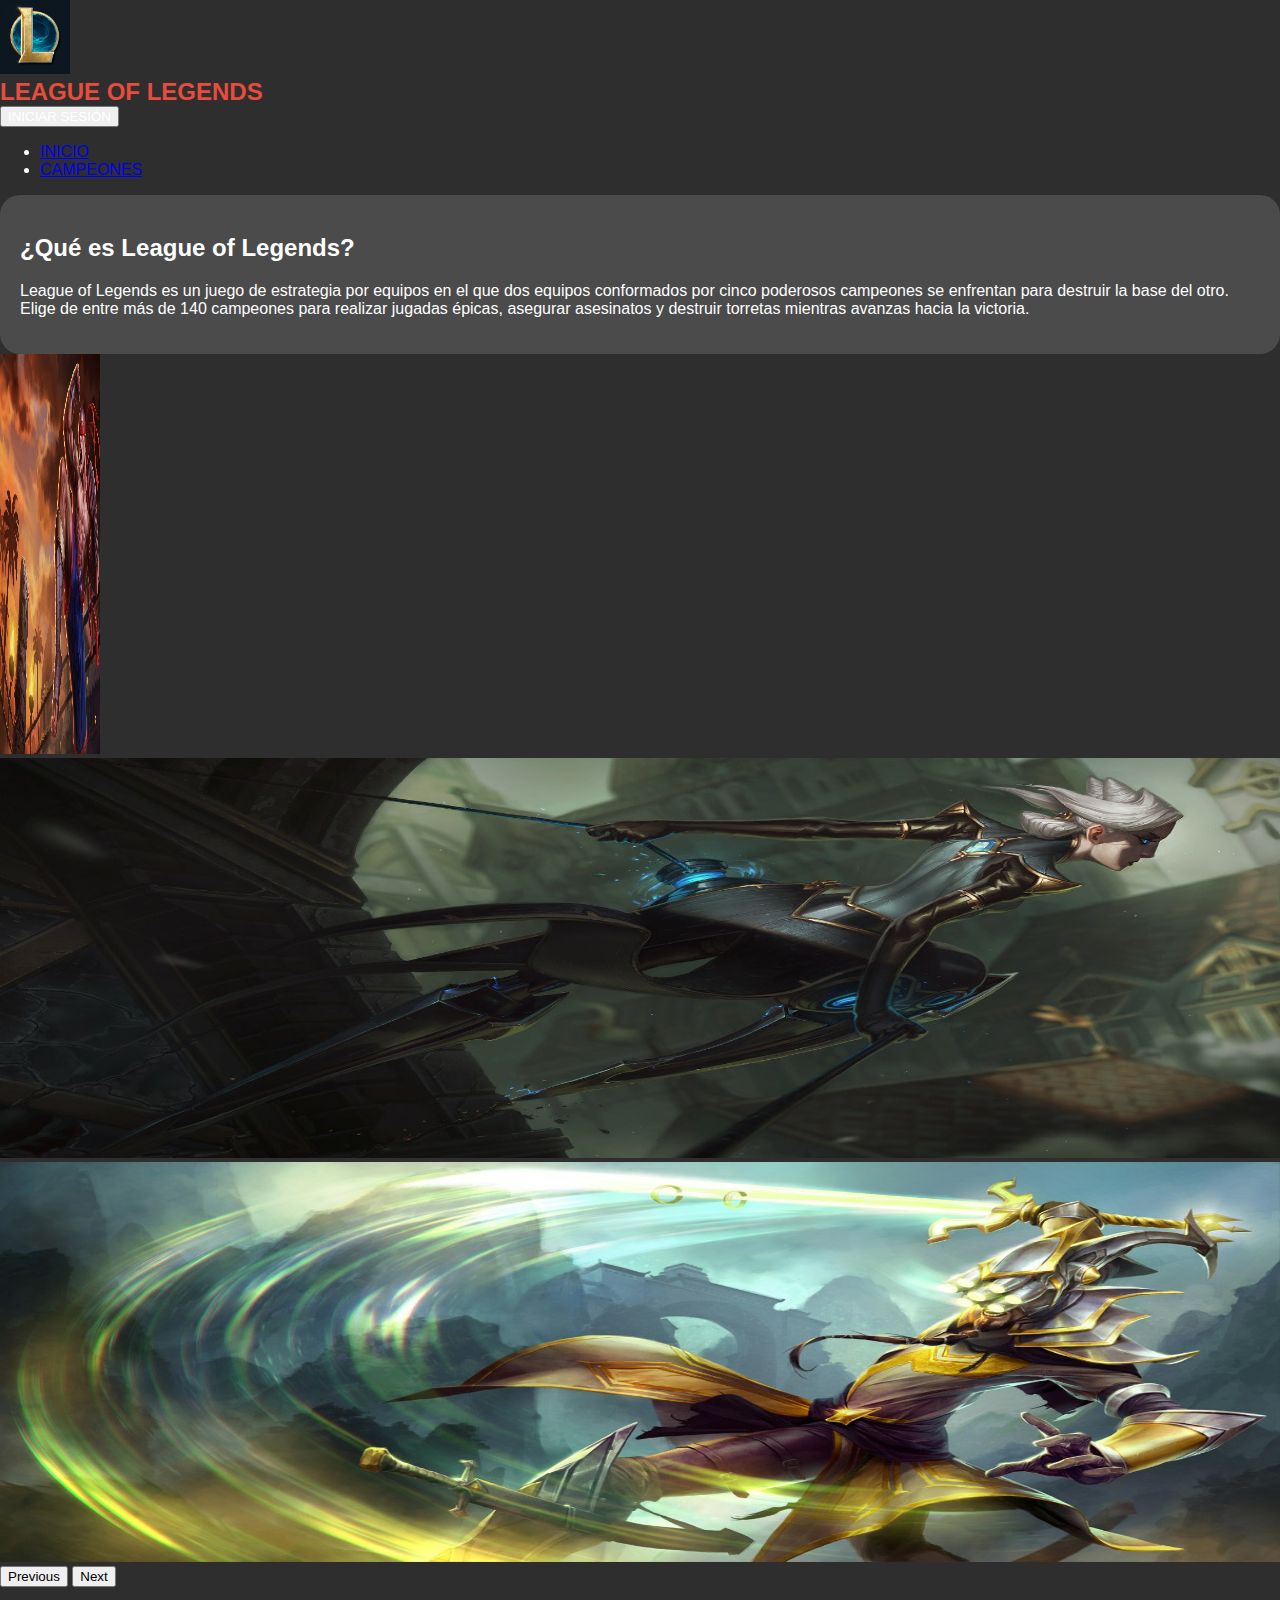
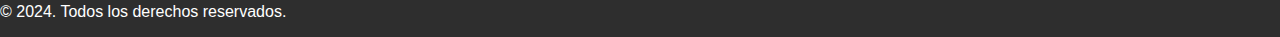
<file: index.html>
<!DOCTYPE html>
<html lang="es">
<head>
    <meta charset="UTF-8">
    <meta name="viewport" content="width=device-width, initial-scale=1.0">
    <title>League of Legends</title>
    <link href="https://cdn.jsdelivr.net/npm/bootstrap@5.0.2/dist/css/bootstrap.min.css" rel="stylesheet" integrity="sha384-EVSTQN3/azprG1Anm3QDgpJLIm9Nao0Yz1ztcQTwFspd3yD65VohhpuuCOmLASjC" crossorigin="anonymous">
    <link rel="stylesheet" href="styles.css">
</head>
<body>
    <script src="https://cdn.jsdelivr.net/npm/bootstrap@5.0.2/dist/js/bootstrap.bundle.min.js" integrity="sha384-MrcW6ZMFYlzcLA8Nl+NtUVF0sA7MsXsP1UyJoMp4YLEuNSfAP+JcXn/tWtIaxVXM" crossorigin="anonymous"></script>
    <header class="bg-dark text-white p-3 d-flex justify-content-between align-items-center">
        <div class="logo">
            <img src="images/logo.png" alt="League of Legends Logo" class="img-fluid" style="width: 70px;">
        </div>
        <h1 class="h3">LEAGUE OF LEGENDS</h1>
        <button class="btn btn-secondary">
            <a href="iniciarSesion.html" style="text-decoration: none; color: white;" >INICIAR SESIÓN</a> 
        </button>
    </header>
    
    <nav class="navbar navbar-expand-lg navbar-dark bg-dark">
        <div class="container">
            <ul class="navbar-nav mr-auto">
                <li class="nav-item">
                    <a class="nav-link" href="#">INICIO</a>
                </li>
                <li class="nav-item">
                    <a class="nav-link" href="campeones.html">CAMPEONES</a>
                </li>
            </ul>
        </div>
    </nav>
    
    <main class="container my-3">
        <div class="jumbotron bg-secondary text-white">
            <h2 class="display-5">¿Qué es League of Legends?</h2>
            <p class="lead">League of Legends es un juego de estrategia por equipos en el que dos equipos conformados por cinco poderosos campeones se enfrentan para destruir la base del otro. Elige de entre más de 140 campeones para realizar jugadas épicas, asegurar asesinatos y destruir torretas mientras avanzas hacia la victoria.</p>
        </div>
        <div id="carouselExampleInterval" class="carousel slide" data-bs-ride="carousel" style="border-radius: 20px;">
            <div class="carousel-inner">
              <div class="carousel-item active" data-bs-interval="10000">
                <img src="images/LeeSin_image.jpg" width="100px" height="400px" class="d-block w-100" alt="...">
              </div>
              <div class="carousel-item" data-bs-interval="2000">
                <img src="images/Camille_image.jpg" width="100%" height="400px" class="d-block w-100" alt="...">
              </div>
              <div class="carousel-item">
                <img src="images/MasterYi_0.jpg" width="100%" height="400px" class="d-block w-100" alt="...">
              </div>
            </div>
            <button class="carousel-control-prev" type="button" data-bs-target="#carouselExampleInterval" data-bs-slide="prev">
              <span class="carousel-control-prev-icon" aria-hidden="true"></span>
              <span class="visually-hidden">Previous</span>
            </button>
            <button class="carousel-control-next" type="button" data-bs-target="#carouselExampleInterval" data-bs-slide="next">
              <span class="carousel-control-next-icon" aria-hidden="true"></span>
              <span class="visually-hidden">Next</span>
            </button>
          </div>
    </main>
    
    <footer class="bg-dark text-white text-center py-3">
        <p>&copy; 2024. Todos los derechos reservados.</p>
    </footer>
    
    
</body>
</html>
</file>
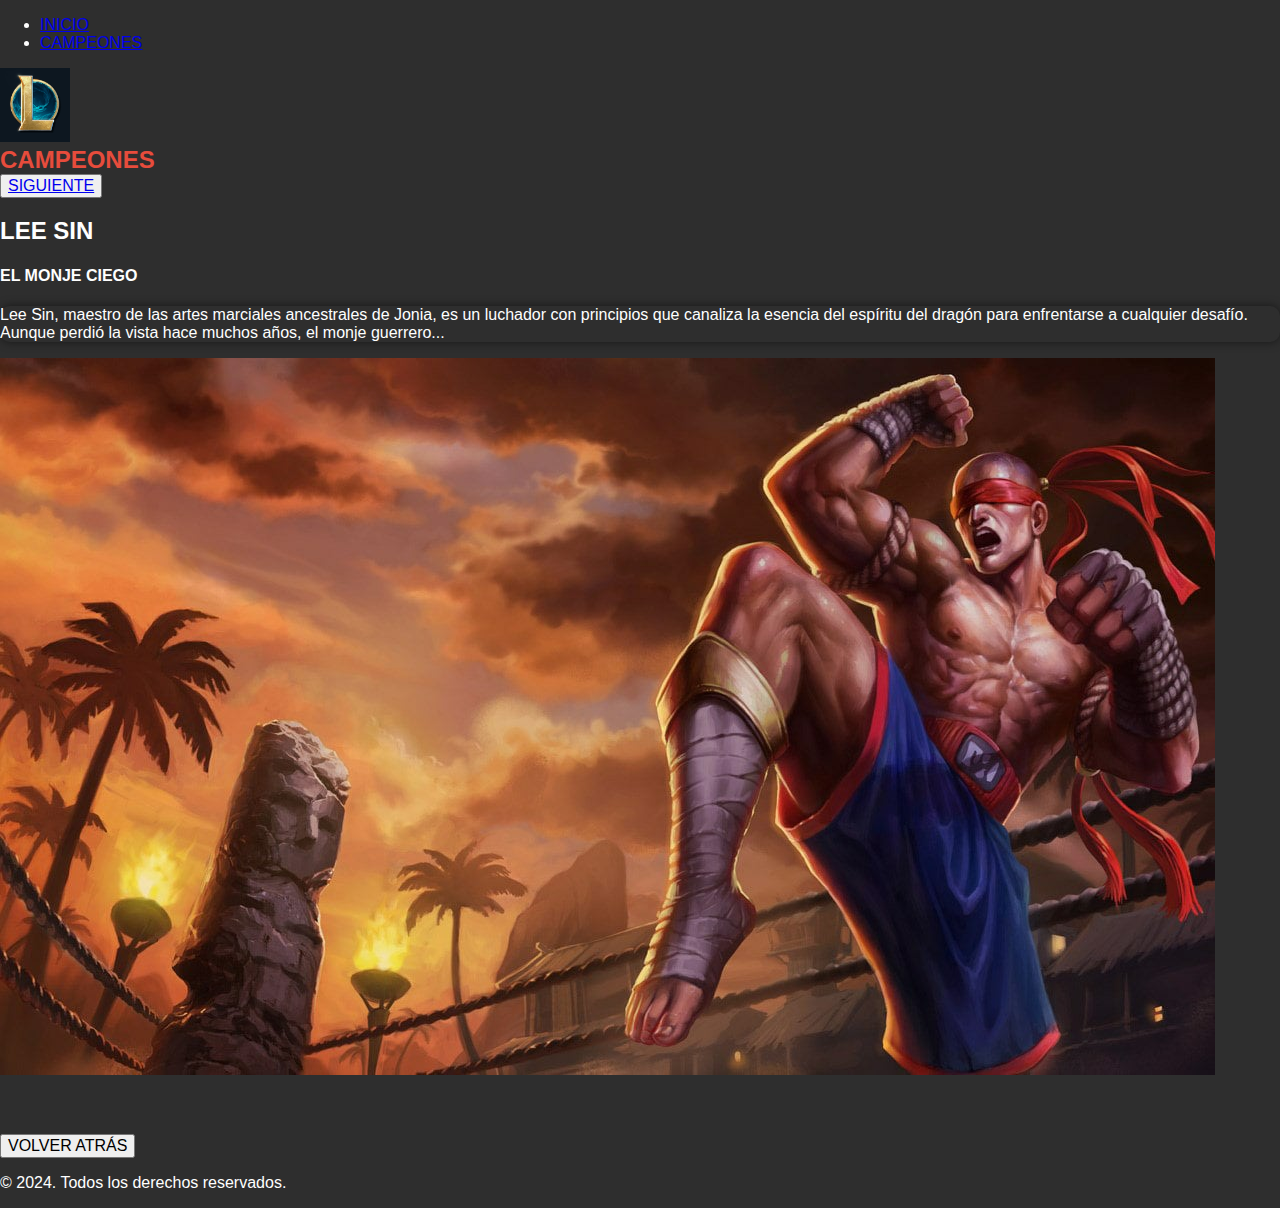
<file: campeones.html>
<!DOCTYPE html>
<html lang="es">
<head>
    <meta charset="UTF-8">
    <meta name="viewport" content="width=device-width, initial-scale=1.0">
    <title>League of Legends - Campeón</title>
    <link href="https://cdn.jsdelivr.net/npm/bootstrap@5.0.2/dist/css/bootstrap.min.css" rel="stylesheet" integrity="sha384-EVSTQN3/azprG1Anm3QDgpJLIm9Nao0Yz1ztcQTwFspd3yD65VohhpuuCOmLASjC" crossorigin="anonymous">
    <link rel="stylesheet" href="campeones.css">
</head>
<body>
    <nav class="navbar navbar-expand-lg navbar-dark bg-dark">
        <div class="container">
            <ul class="navbar-nav mr-auto">
                <li class="nav-item">
                    <a class="nav-link" href="index.html">INICIO</a>
                </li>
                <li class="nav-item">
                    <a class="nav-link" href="campeones.html">CAMPEONES</a>
                </li>
            </ul>
        </div>
    </nav>
    <div class="container my-5">
        <div class="row">
            <div class="col-12">
                <header class="d-flex justify-content-between align-items-center mb-4">
                    <div class="logo">
                        <img src="images/logo.png" alt="League of Legends Logo" class="img-fluid" style="width: 70px;">
                    </div>
                    <h1 class="h3 text-white">CAMPEONES</h1>
                    <button class="btn btn-secondary"><a class="btn btn-secondary" href="campeones2.html">SIGUIENTE</a> </button>
                </header>
            </div>
        </div>
        <div class="row">
            <div class="col-md-6">
                <h2 class="text-white">LEE SIN</h2>
                <h4 class="text-secondary">EL MONJE CIEGO</h4>
                <div class="card bg-secondary text-white p-3 mt-3">
                    <p>Lee Sin, maestro de las artes marciales ancestrales de Jonia, es un luchador con principios que canaliza la esencia del espíritu del dragón para enfrentarse a cualquier desafío. Aunque perdió la vista hace muchos años, el monje guerrero...</p>
                </div>
            </div>
            <div class="col-md-6">
                <img src="images/LeeSin_image.jpg" alt="Lee Sin" class="img-fluid rounded">
            </div>
        </div>
        <div style="margin-top: 55px">
            <button class="btn btn-secondary" onclick="window.history.back()">VOLVER ATRÁS</button>
        </div>
    </div>
    <footer class="text-center text-white py-3">
        <p>&copy; 2024. Todos los derechos reservados.</p>
    </footer>

    <script src="https://cdn.jsdelivr.net/npm/bootstrap@5.0.2/dist/js/bootstrap.bundle.min.js" integrity="sha384-MrcW6ZMFYlzcLA8Nl+NtUVF0sA7MsXsP1UyJoMp4YLEuNSfAP+JcXn/tWtIaxVXM" crossorigin="anonymous"></script>
</body>
</html>
</file>
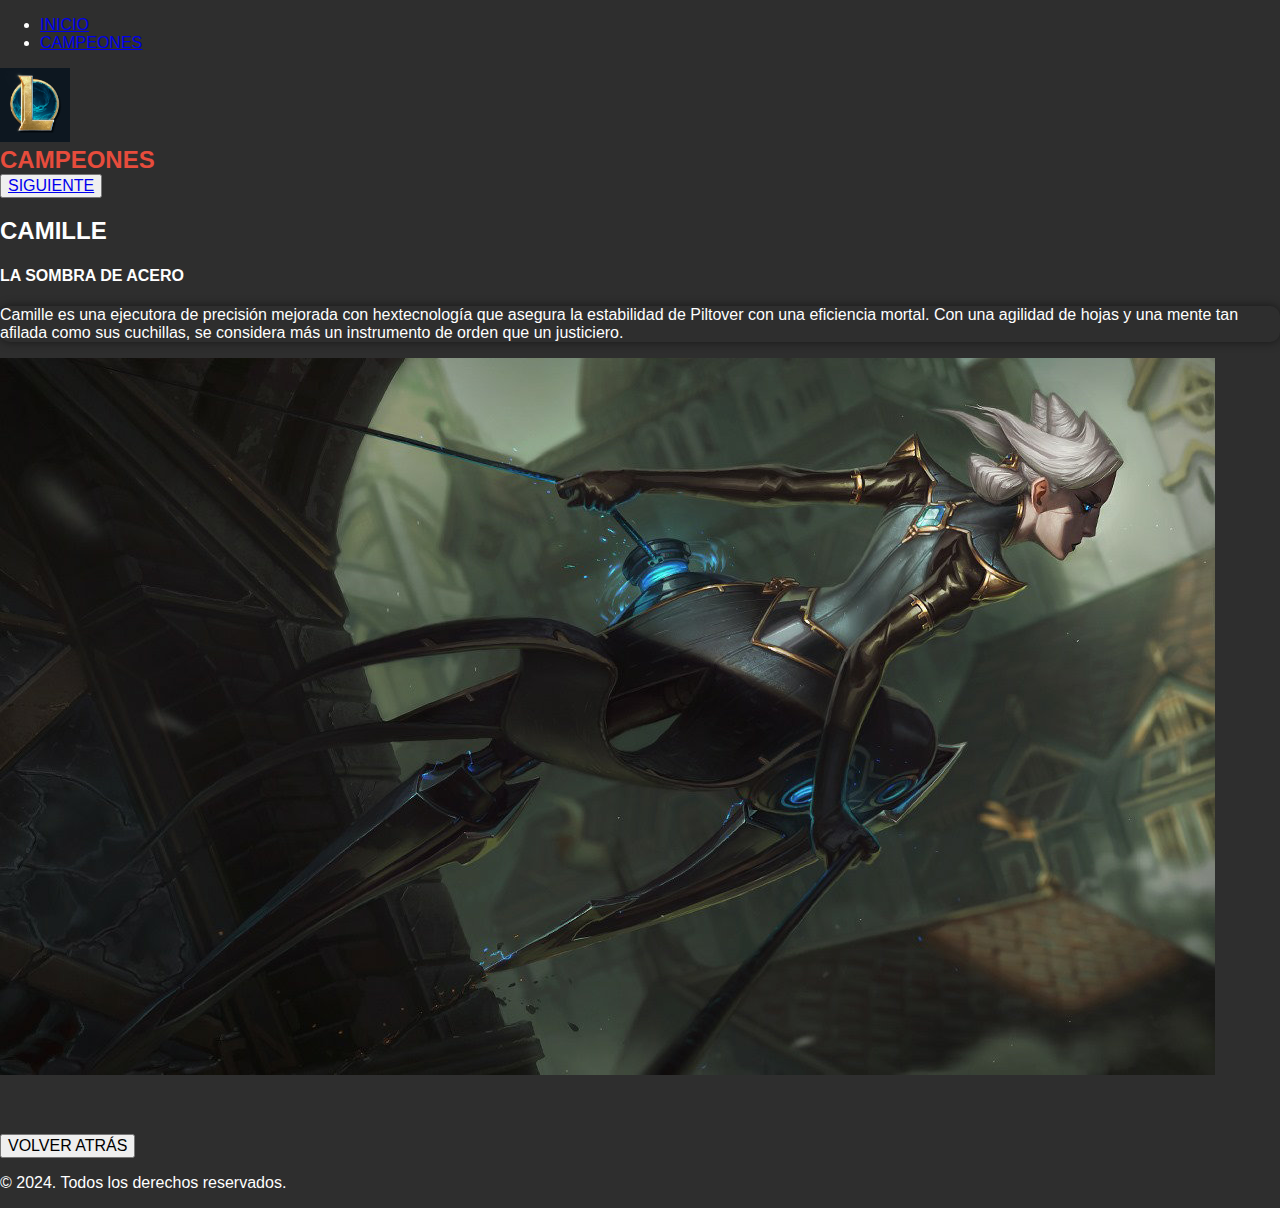
<file: campeones2.html>
<!DOCTYPE html>
<html lang="es">
<head>
    <meta charset="UTF-8">
    <meta name="viewport" content="width=device-width, initial-scale=1.0">
    <title>League of Legends - Campeón</title>
    <link href="https://cdn.jsdelivr.net/npm/bootstrap@5.0.2/dist/css/bootstrap.min.css" rel="stylesheet" integrity="sha384-EVSTQN3/azprG1Anm3QDgpJLIm9Nao0Yz1ztcQTwFspd3yD65VohhpuuCOmLASjC" crossorigin="anonymous">
    <link rel="stylesheet" href="campeones2.css">
</head>
<body>
    <nav class="navbar navbar-expand-lg navbar-dark bg-dark">
        <div class="container">
            <ul class="navbar-nav mr-auto">
                <li class="nav-item">
                    <a class="nav-link" href="index.html">INICIO</a>
                </li>
                <li class="nav-item">
                    <a class="nav-link" href="campeones.html">CAMPEONES</a>
                </li>
            </ul>
        </div>
    </nav>
    <div class="container my-5">
        <div class="row">
            <div class="col-12">
                <header class="d-flex justify-content-between align-items-center mb-4">
                    <div class="logo">
                        <img src="images/logo.png" alt="League of Legends Logo" class="img-fluid" style="width: 70px;">
                    </div>
                    <h1 class="h3 text-white">CAMPEONES</h1>
                    <button class="btn btn-secondary"><a class="btn btn-secondary" href="campeones3.html">SIGUIENTE</a>
                </header>
            </div>
        </div>
        <div class="row">
            <div class="col-md-6">
                <h2 class="text-white">CAMILLE</h2>
                <h4 class="text-secondary">LA SOMBRA DE ACERO</h4>
                <div class="card bg-secondary text-white p-3 mt-3">
                    <p>Camille es una ejecutora de precisión mejorada con hextecnología que asegura la estabilidad de Piltover con una eficiencia mortal. Con una agilidad de hojas y una mente tan afilada como sus cuchillas, se considera más un instrumento de orden que un justiciero.</p>
                </div>
            </div>
            <div class="col-md-6">
                <img src="images/Camille_image.jpg" alt="Camille" class="img-fluid rounded">
            </div>
        </div>
        <div style="margin-top: 55px">
            <button class="btn btn-secondary" onclick="window.history.back()">VOLVER ATRÁS</button>
        </div>
    </div>
    
    <footer class="text-center text-white py-3">
        <p>&copy; 2024. Todos los derechos reservados.</p>
    </footer>

    <script src="https://cdn.jsdelivr.net/npm/bootstrap@5.0.2/dist/js/bootstrap.bundle.min.js" integrity="sha384-MrcW6ZMFYlzcLA8Nl+NtUVF0sA7MsXsP1UyJoMp4YLEuNSfAP+JcXn/tWtIaxVXM" crossorigin="anonymous"></script>
</body>
</html>
</file>
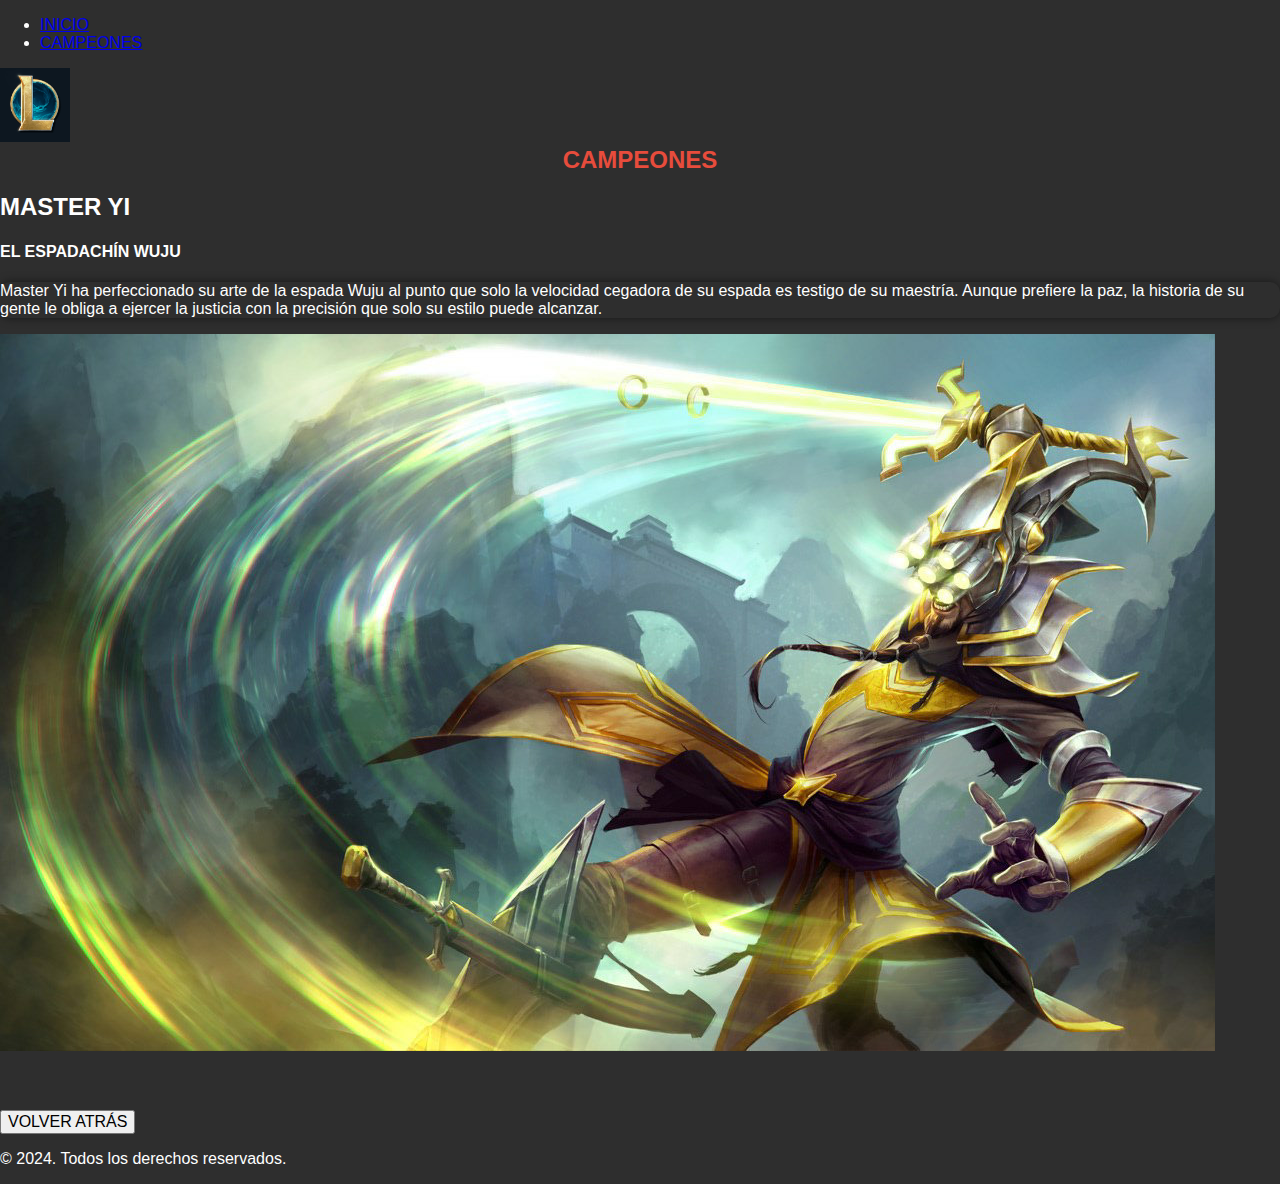
<file: campeones3.html>
<!DOCTYPE html>
<html lang="es">
<head>
    <meta charset="UTF-8">
    <meta name="viewport" content="width=device-width, initial-scale=1.0">
    <title>League of Legends - Campeón</title>
    <link href="https://cdn.jsdelivr.net/npm/bootstrap@5.0.2/dist/css/bootstrap.min.css" rel="stylesheet" integrity="sha384-EVSTQN3/azprG1Anm3QDgpJLIm9Nao0Yz1ztcQTwFspd3yD65VohhpuuCOmLASjC" crossorigin="anonymous">
    <link rel="stylesheet" href="campeones3.css">
</head>
<body>
    <nav class="navbar navbar-expand-lg navbar-dark bg-dark">
        <div class="container">
            <ul class="navbar-nav mr-auto">
                <li class="nav-item">
                    <a class="nav-link" href="index.html">INICIO</a>
                </li>
                <li class="nav-item">
                    <a class="nav-link" href="campeones.html">CAMPEONES</a>
                </li>
            </ul>
        </div>
    </nav>
    <div class="container my-5">
        <div class="row">
            <div class="col-7">
                <header class="d-flex justify-content-between align-items-center mb-4">
                    <div class="logo">
                        <img src="images/logo.png" alt="League of Legends Logo" class="img-fluid" style="width: 70px;">
                    </div>
                    <div style="text-align: center;">
                        <h1 class="h3 text-white">CAMPEONES</h1>
                    </div>
                </header>
            </div>
        </div>
        <div class="row">
            <div class="col-md-6">
                <h2 class="text-white">MASTER YI</h2>
                <h4 class="text-secondary">EL ESPADACHÍN WUJU</h4>
                <div class="card bg-secondary text-white p-3 mt-3">
                    <p>Master Yi ha perfeccionado su arte de la espada Wuju al punto que solo la velocidad cegadora de su espada es testigo de su maestría. Aunque prefiere la paz, la historia de su gente le obliga a ejercer la justicia con la precisión que solo su estilo puede alcanzar.</p>
                </div>
            </div>
            <div class="col-md-6">
                <img src="images/MasterYi_0.jpg" alt="Master Yi" class="img-fluid rounded">
            </div>
        </div>
        <div style="margin-top: 55px">
            <button class="btn btn-secondary" onclick="window.history.back()">VOLVER ATRÁS</button>
        </div>
    </div>
        
    <footer class="text-center text-white py-3">
        <p>&copy; 2024. Todos los derechos reservados.</p>
    </footer>

    <script src="https://cdn.jsdelivr.net/npm/bootstrap@5.0.2/dist/js/bootstrap.bundle.min.js" integrity="sha384-MrcW6ZMFYlzcLA8Nl+NtUVF0sA7MsXsP1UyJoMp4YLEuNSfAP+JcXn/tWtIaxVXM" crossorigin="anonymous"></script>
</body>
</html>
</file>
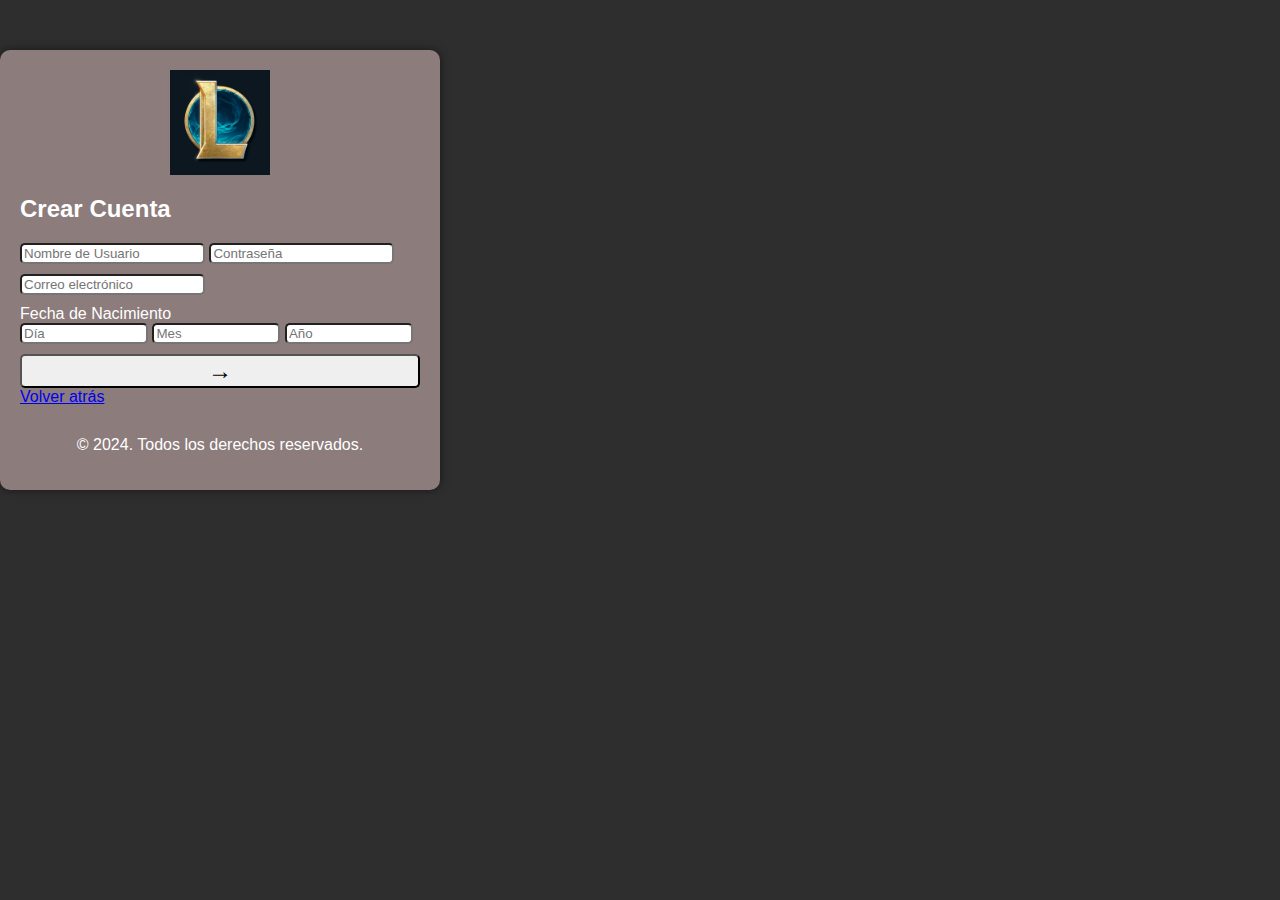
<file: CrearCuenta.html>
<!DOCTYPE html>
<html lang="es">
<head>
    <meta charset="UTF-8">
    <meta name="viewport" content="width=device-width, initial-scale=1.0">
    <title>League of Legends - Crear Cuenta</title>
    <link href="https://cdn.jsdelivr.net/npm/bootstrap@5.0.2/dist/css/bootstrap.min.css" rel="stylesheet" integrity="sha384-EVSTQN3/azprG1Anm3QDgpJLIm9Nao0Yz1ztcQTwFspd3yD65VohhpuuCOmLASjC" crossorigin="anonymous">
    <link rel="stylesheet" href="CrearCuenta.css">
</head>
<body>
    <div class="container">
        <div class="logo">
            <img src="images/logo.png" alt="League of Legends Logo">
        </div>
        <h2 class="text-center">Crear Cuenta</h2>
        <form onsubmit="return validateForm()">
            <input type="text" id="username" class="form-control" placeholder="Nombre de Usuario" >
            <input type="password" id="password" class="form-control" placeholder="Contraseña" >
            <input type="email" id="email" class="form-control" placeholder="Correo electrónico" >
            <div class="form-group">
                <label for="birthdate">Fecha de Nacimiento</label>
                <div class="d-flex justify-content-between">
                    <input type="number" id="day" class="form-control" placeholder="Día" min="1" max="31" style="width: 30%;" required>
                    <input type="number" id="month" class="form-control" placeholder="Mes" min="1" max="12" style="width: 30%;" required>
                    <input type="number" id="year" class="form-control" placeholder="Año" min="1900" max="2024" style="width: 30%;" required>
                </div>
            </div>
            <button type="submit" class="btn btn-primary btn-light"><span>→</span></button>
            <a href="#" class="btn btn-secondary" onclick="window.history.back()">Volver atrás</a>
        </form>
        <div class="footer">
            <p>&copy; 2024. Todos los derechos reservados.</p>
        </div>
    </div>
    <script>
        function validateForm() {
            const username = document.getElementById('username').value;
            const password = document.getElementById('password').value;
            const email = document.getElementById('email').value;
            const day = document.getElementById('day').value;
            const month = document.getElementById('month').value;
            const year = document.getElementById('year').value;

            // Validación de campos vacíos
            if (username === '' || password === '' || email === '' || day === '' || month === '' || year === '') {
                alert('Por favor, complete todos los campos.');
                return false;
            }

            alert('Cuenta creada con éxito.');
            return true;
        }
    </script>
</body>
</html>
</file>
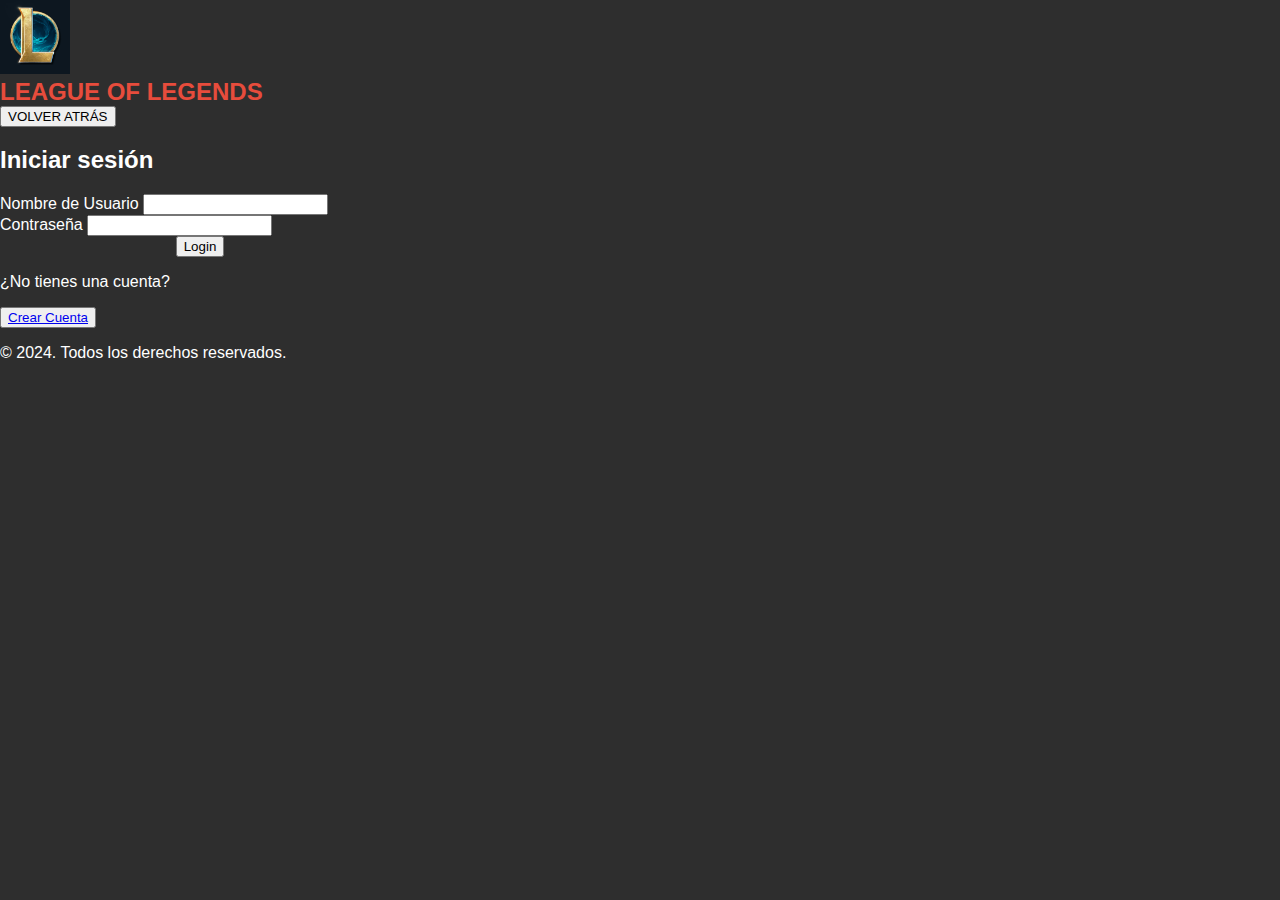
<file: iniciarSesion.html>
<!DOCTYPE html>
<html lang="es">
<head>
    <meta charset="UTF-8">
    <meta name="viewport" content="width=device-width, initial-scale=1.0">
    <title>League of Legends - Iniciar Sesión</title>
    <link href="https://cdn.jsdelivr.net/npm/bootstrap@5.0.2/dist/css/bootstrap.min.css" rel="stylesheet" integrity="sha384-EVSTQN3/azprG1Anm3QDgpJLIm9Nao0Yz1ztcQTwFspd3yD65VohhpuuCOmLASjC" crossorigin="anonymous">
    <link rel="stylesheet" href="styles.css">
</head>
<body>
    <script src="https://cdn.jsdelivr.net/npm/bootstrap@5.0.2/dist/js/bootstrap.bundle.min.js" integrity="sha384-MrcW6ZMFYlzcLA8Nl+NtUVF0sA7MsXsP1UyJoMp4YLEuNSfAP+JcXn/tWtIaxVXM" crossorigin="anonymous"></script>
    
    <header class="bg-dark text-white p-3 d-flex justify-content-between align-items-center">
        <div class="logo">
            <img src="images/logo.png" alt="League of Legends Logo" class="img-fluid" style="width: 70px;">
        </div>
        <h1 class="h3">LEAGUE OF LEGENDS</h1>
        <button class="btn btn-secondary" onclick="window.history.back()">VOLVER ATRÁS</button>
    </header>

    <main class="container my-5 d-flex justify-content-center">
        <div class="card bg-secondary text-white p-4" style="max-width: 400px; width: 100%;">
            <h2 class="card-title text-center">Iniciar sesión</h2>
            <form id="loginForm" onsubmit="return validateForm()">
                <div class="mb-3">
                    <label for="username" class="form-label">Nombre de Usuario</label>
                    <input type="text" class="form-control" id="username">
                </div>
                <div class="mb-3">
                    <label for="password" class="form-label">Contraseña</label>
                    <input type="password" class="form-control" id="password">
                </div>
                <div style="text-align: center;">
                    <button type="submit" class="btn btn-light">Login</button>
                </div>
                <div class="text-center mt-3">
                    <p>¿No tienes una cuenta?</p>
                    <button type="button" class="btn btn-link" id="createAccountBtn"><a href="CrearCuenta.html">Crear Cuenta</a></button>
                </div>
            </form>
        </div>
    </main>

    <footer class="bg-dark text-white text-center py-3">
        <p>&copy; 2024. Todos los derechos reservados.</p>
    </footer>

    <script>

        function validateForm() {
            const username = document.getElementById('username').value;
            const password = document.getElementById('password').value;
            
            if (username === '' || password === '') {
                alert('Por favor, complete ambos campos.');
                return false;
            } else {
                alert('Cuenta creada con éxito.');
                return true;
            }
        }
    </script>
</body>
</html>
</file>
<file: styles.css>
body {
    font-family: Arial, sans-serif;
    margin: 0;
    padding: 0;
    background-color: #2e2e2e;
    color: #fff;
}

header h1 {
    margin: 0;
    font-size: 24px;
    color: #e74c3c;
}

.jumbotron {
    background-color: #4b4b4b ;
    padding: 20px;
    border-radius: 20px;
}
</file>
<file: campeones.css>
body {
    font-family: Arial, sans-serif;
    margin: 0;
    padding: 0;
    background-color: #2e2e2e;
    color: #fff;
}

header h1 {
    margin: 0;
    font-size: 24px;
    color: #e74c3c;
}

.card {
    border-radius: 10px;
    box-shadow: 0 0 10px rgba(0, 0, 0, 0.5);
}

.footer {
    background-color: #2e2e2e;
}

.btn-secondary {
    display: flex;
    justify-content: center;
    align-items: center;
    font-size: 1rem;
}

.btn-secondary span {
    font-size: 1.5rem;
}
</file>
<file: campeones2.css>
body {
    font-family: Arial, sans-serif;
    margin: 0;
    padding: 0;
    background-color: #2e2e2e;
    color: #fff;
}

header h1 {
    margin: 0;
    font-size: 24px;
    color: #e74c3c;
}

.card {
    border-radius: 10px;
    box-shadow: 0 0 10px rgba(0, 0, 0, 0.5);
}

.footer {
    background-color: #2e2e2e;
}

.btn-secondary {
    display: flex;
    justify-content: center;
    align-items: center;
    font-size: 1rem;
}

.btn-secondary span {
    font-size: 1.5rem;
}
</file>
<file: campeones3.css>
body {
    font-family: Arial, sans-serif;
    margin: 0;
    padding: 0;
    background-color: #2e2e2e;
    color: #fff;
}

header h1 {
    margin: 0;
    font-size: 24px;
    color: #e74c3c;
}

.card {
    border-radius: 10px;
    box-shadow: 0 0 10px rgba(0, 0, 0, 0.5);
}

.footer {
    background-color: #2e2e2e;
}

.btn-secondary {
    display: flex;
    justify-content: center;
    align-items: center;
    font-size: 1rem;
}

.btn-secondary span {
    font-size: 1.5rem;
}
</file>
<file: CrearCuenta.css>
body {
    font-family: Arial, sans-serif;
    margin: 0;
    padding: 0;
    background-color: #2e2e2e;
    color: #fff;
}
header h1 {
    margin: 0;
    font-size: 24px;
    color: #e74c3c;
}
.card {
    border-radius: 10px;
    box-shadow: 0 0 10px rgba(0, 0, 0, 0.5);
}
.btn-light {
    display: flex;
    justify-content: center;
    align-items: center;
}
.btn-light span {
    font-size: 1.5rem;
}
.container {
    max-width: 400px;
    margin-top: 50px;
    padding: 20px;
    background-color: #8c7c7c;
    border-radius: 10px;
    box-shadow: 0 0 10px rgba(0, 0, 0, 0.5);
}
.logo {
    display: flex;
    justify-content: center;
    margin-bottom: 20px;
}
.logo img {
    width: 100px;
}
.form-control {
    margin-bottom: 10px;
    border-radius: 5px;
}
.btn-primary {
    width: 100%;
    border-radius: 5px;
}
.btn-secondary {
    margin-top: 10px;
    width: 100%;
    border-radius: 5px;
}
.footer {
    margin-top: 30px;
    text-align: center;
}
</file>
